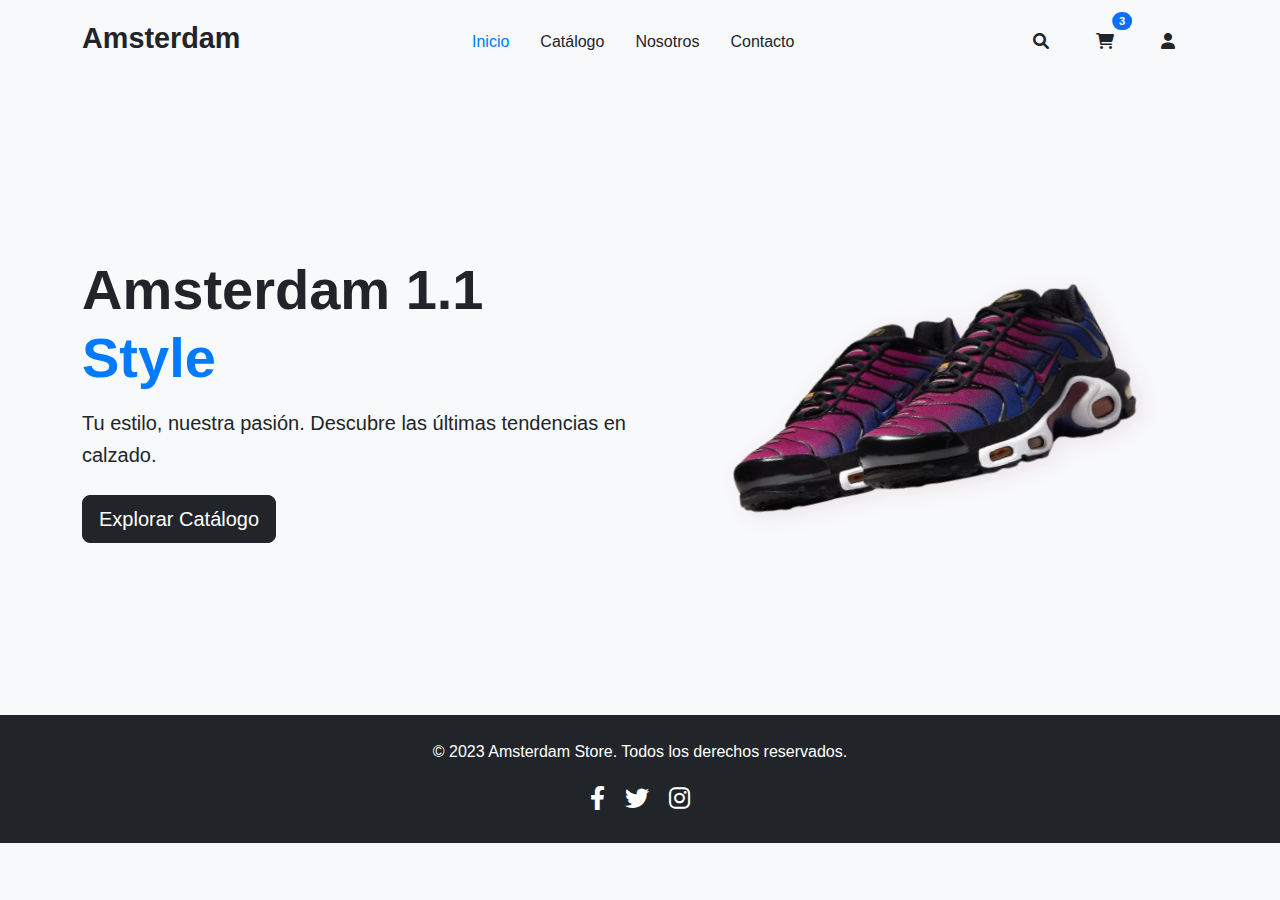
<file: Amsterdam Store/index.html>
<!DOCTYPE html>
<html lang="es">
<head>
    <meta charset="UTF-8" />
    <meta name="viewport" content="width=device-width, initial-scale=1" />
    <title>Amsterdam Store - Inicio</title>
    <!-- Bootstrap CSS -->
    <link href="https://cdn.jsdelivr.net/npm/bootstrap@5.3.0/dist/css/bootstrap.min.css" rel="stylesheet" />
    <!-- FontAwesome -->
    <link rel="stylesheet" href="https://cdnjs.cloudflare.com/ajax/libs/font-awesome/6.0.0-beta3/css/all.min.css" />
    <!-- Custom CSS -->
    <link rel="stylesheet" href="css/custom.css" />
</head>
<body>
    <!-- Navbar -->
    <nav class="navbar navbar-expand-lg navbar-light bg-light py-3">
        <div class="container">
            <a class="navbar-brand h1 fw-bold" href="index.html">Amsterdam</a>
            <button class="navbar-toggler" type="button" data-bs-toggle="collapse" data-bs-target="#navbarNav" 
                aria-controls="navbarNav" aria-expanded="false" aria-label="Toggle navigation">
                <span class="navbar-toggler-icon"></span>
            </button>
            <div class="collapse navbar-collapse" id="navbarNav">
                <ul class="navbar-nav ms-auto">
                    <li class="nav-item"><a class="nav-link active" href="index.html">Inicio</a></li>
                    <li class="nav-item"><a class="nav-link" href="shop.html">Catálogo</a></li>
                    <li class="nav-item"><a class="nav-link" href="about.html">Nosotros</a></li>
                    <li class="nav-item"><a class="nav-link" href="contact.html">Contacto</a></li>
                </ul>
                <ul class="navbar-nav ms-auto d-flex align-items-center">
                    <li class="nav-item me-3"><a class="nav-link" href="#"><i class="fas fa-search"></i></a></li>
                    <li class="nav-item me-3">
                        <a class="nav-link position-relative" href="#">
                            <i class="fas fa-shopping-cart"></i> 
                            <span class="badge bg-primary rounded-pill position-absolute top-0 start-100 translate-middle">3</span>
                        </a>
                    </li>
                    <li class="nav-item"><a class="nav-link" href="#"><i class="fas fa-user"></i></a></li>
                </ul>
            </div>
        </div>
    </nav>

    <!-- Hero Section -->
    <div class="hero-section position-relative d-flex align-items-center" style="background-color: #f8f9fa;">
        <div class="container">
            <div class="row align-items-center">
                <div class="col-md-6 text-center text-md-start">
                    <h1 class="display-4 fw-bold mb-3">Amsterdam 1.1 <span class="text-primary">Style</span></h1>
                    <p class="lead mb-4">Tu estilo, nuestra pasión. Descubre las últimas tendencias en calzado.</p>
                    <a href="shop.html" class="btn btn-dark btn-lg">Explorar Catálogo</a>
                </div>
                <div class="col-md-6 d-flex justify-content-center">
                    <img src="img/zapatilla-tn-negra-morada.png" class="img-fluid hero-shoe-img" alt="Zapatilla TN Negra y Morada" />
                </div>
            </div>
        </div>
    </div>

    <!-- Footer -->
    <footer class="bg-dark text-white py-4 mt-auto">
        <div class="container text-center">
            <p>&copy; 2023 Amsterdam Store. Todos los derechos reservados.</p>
            <div class="social-links mt-3">
                <a href="#" class="text-white mx-2"><i class="fab fa-facebook-f"></i></a>
                <a href="#" class="text-white mx-2"><i class="fab fa-twitter"></i></a>
                <a href="#" class="text-white mx-2"><i class="fab fa-instagram"></i></a>
            </div>
        </div>
    </footer>

    <!-- Bootstrap JS Bundle -->
    <script src="https://cdn.jsdelivr.net/npm/bootstrap@5.3.0/dist/js/bootstrap.bundle.min.js"></script>
</body>
</html>
</file>
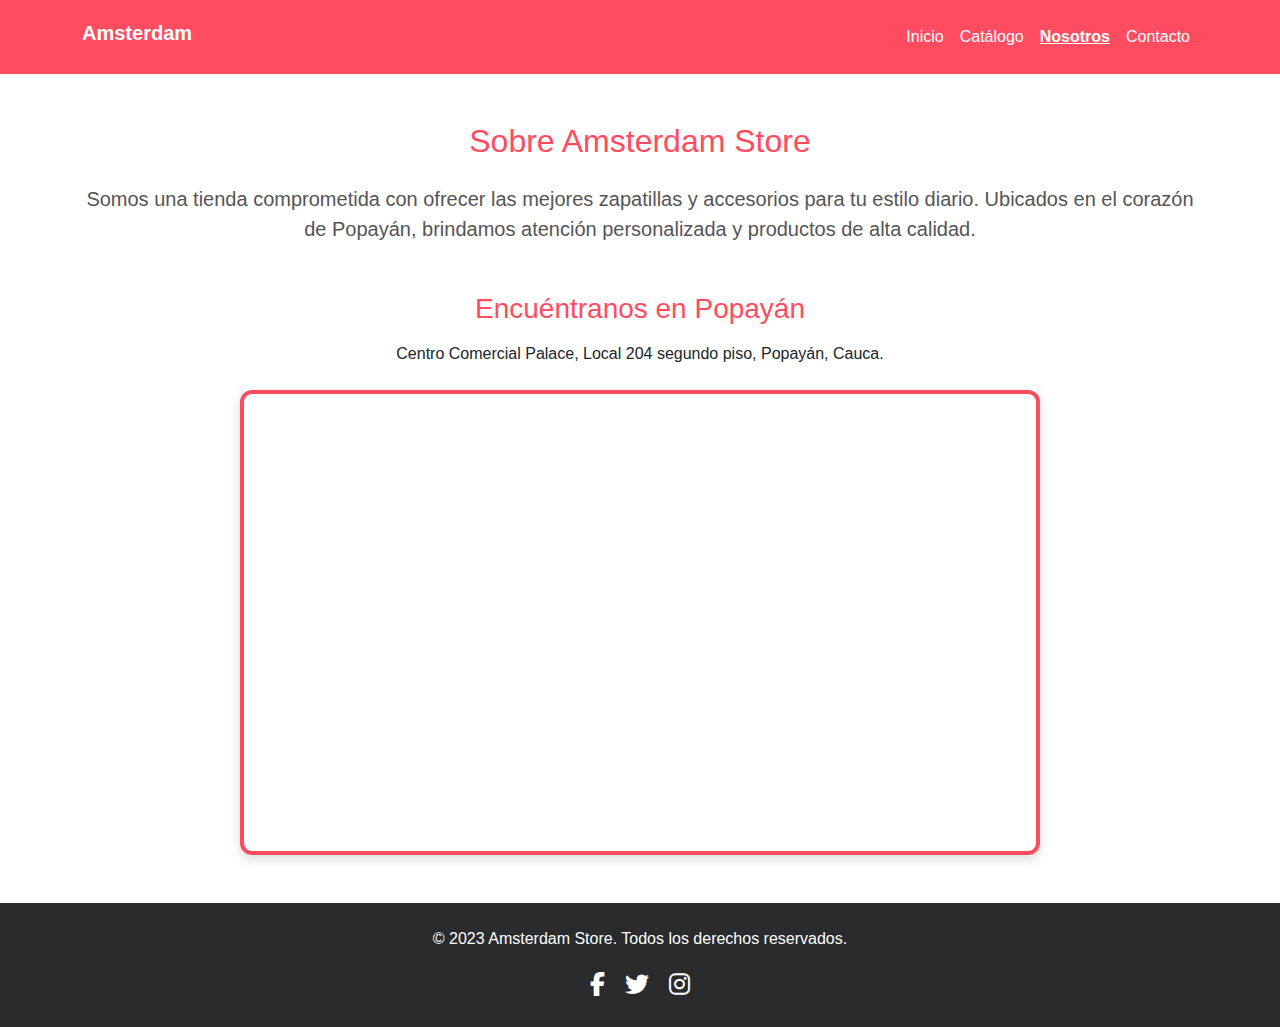
<file: Amsterdam Store/about.html>
<!DOCTYPE html>
<html lang="es">
<head>
    <meta charset="UTF-8" />
    <meta name="viewport" content="width=device-width, initial-scale=1" />
    <title>Nosotros - Amsterdam Store</title>
    <link href="https://cdn.jsdelivr.net/npm/bootstrap@5.3.0/dist/css/bootstrap.min.css" rel="stylesheet" />
    <link rel="stylesheet" href="https://cdnjs.cloudflare.com/ajax/libs/font-awesome/6.5.0/css/all.min.css" />
    <style>
        body {
            font-family: 'Segoe UI', sans-serif;
            background-color: #f9f9f9;
        }
        .navbar {
            background-color: #ff4c60 !important;
        }
        .navbar-brand,
        .nav-link {
            color: white !important;
        }
        .nav-link.active {
            font-weight: bold;
            text-decoration: underline;
        }
        h2, h3 {
            color: #ff4c60;
        }
        .lead {
            color: #555;
        }
        .map-container {
            border: 4px solid #ff4c60;
            border-radius: 12px;
            overflow: hidden;
            box-shadow: 0 4px 12px rgba(0, 0, 0, 0.15);
            max-width: 800px;
            margin: 0 auto;
        }
        footer {
            background-color: #292b2c;
        }
        .social-links a {
            font-size: 1.5rem;
            transition: transform 0.2s ease;
        }
        .social-links a:hover {
            transform: scale(1.2);
            color: #ff4c60 !important;
        }
    </style>
</head>
<body>
    <!-- Navbar -->
    <nav class="navbar navbar-expand-lg navbar-dark py-3" role="navigation">
        <div class="container">
            <a class="navbar-brand h1 fw-bold" href="index.html">Amsterdam</a>
            <button class="navbar-toggler" type="button" data-bs-toggle="collapse" data-bs-target="#navbarNav" 
                aria-controls="navbarNav" aria-expanded="false" aria-label="Alternar navegación">
                <span class="navbar-toggler-icon"></span>
            </button>
            <div class="collapse navbar-collapse" id="navbarNav">
                <ul class="navbar-nav ms-auto">
                    <li class="nav-item"><a class="nav-link" href="index.html">Inicio</a></li>
                    <li class="nav-item"><a class="nav-link" href="shop.html">Catálogo</a></li>
                    <li class="nav-item"><a class="nav-link active" aria-current="page" href="about.html">Nosotros</a></li>
                    <li class="nav-item"><a class="nav-link" href="contact.html">Contacto</a></li>
                </ul>
            </div>
        </div>
    </nav>

    <!-- Sección "Nosotros" -->
    <main>
        <section class="py-5 bg-white" aria-labelledby="about-heading">
            <div class="container">
                <h2 id="about-heading" class="text-center mb-4">Sobre Amsterdam Store</h2>
                <p class="lead text-center mb-5">
                    Somos una tienda comprometida con ofrecer las mejores zapatillas y accesorios para tu estilo diario.
                    Ubicados en el corazón de Popayán, brindamos atención personalizada y productos de alta calidad.
                </p>

                <h3 class="mb-3 text-center">Encuéntranos en Popayán</h3>
                <p class="text-center mb-4">
                    Centro Comercial Palace, Local 204 segundo piso, Popayán, Cauca.
                </p>

                <div class="map-container" role="region" aria-label="Ubicación en mapa de Google Maps">
                    <iframe 
                        src="https://www.google.com/maps/embed?pb=!1m18!1m12!1m3!1d3976.779531406431!2d-76.60925298568811!3d2.4443750552267987!2m3!1f0!2f0!3f0!3m2!1i1024!2i768!4f13.1!3m3!1m2!1s0x8e300b41f5b44c8d%3A0x98d71c1f18cc25a8!2sCentro%20Comercial%20Palace!5e0!3m2!1ses!2sco!4v1693538042706!5m2!1ses!2sco" 
                        width="100%" height="450" style="border:0;" allowfullscreen="" loading="lazy" referrerpolicy="no-referrer-when-downgrade"
                        title="Mapa de ubicación de Amsterdam Store en Popayán">
                    </iframe>
                </div>
            </div>
        </section>
    </main>

    <!-- Footer -->
    <footer class="text-white py-4 mt-auto">
        <div class="container text-center">
            <p>&copy; 2023 Amsterdam Store. Todos los derechos reservados.</p>
            <div class="social-links mt-3">
                <a href="#" class="text-white mx-2" aria-label="Facebook"><i class="fab fa-facebook-f"></i></a>
                <a href="#" class="text-white mx-2" aria-label="Twitter"><i class="fab fa-twitter"></i></a>
                <a href="#" class="text-white mx-2" aria-label="Instagram"><i class="fab fa-instagram"></i></a>
            </div>
        </div>
    </footer>

    <script src="https://cdn.jsdelivr.net/npm/bootstrap@5.3.0/dist/js/bootstrap.bundle.min.js"></script>
</body>
</html>
</file>
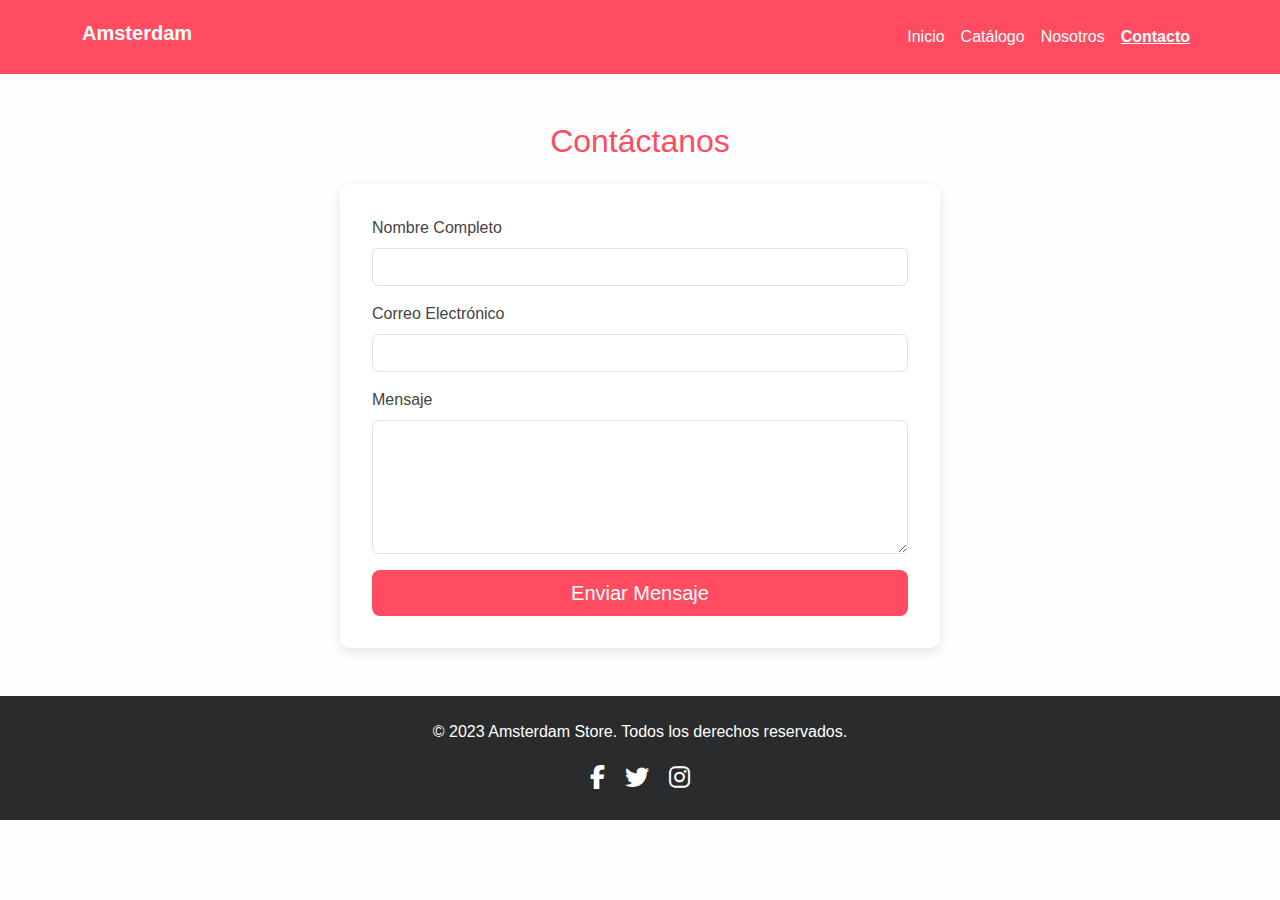
<file: Amsterdam Store/contac.html>
<!DOCTYPE html>
<html lang="es">
<head>
    <meta charset="UTF-8" />
    <meta name="viewport" content="width=device-width, initial-scale=1" />
    <title>Contacto - Amsterdam Store</title>
    <link href="https://cdn.jsdelivr.net/npm/bootstrap@5.3.0/dist/css/bootstrap.min.css" rel="stylesheet" />
    <link rel="stylesheet" href="https://cdnjs.cloudflare.com/ajax/libs/font-awesome/6.5.0/css/all.min.css" />
    <style>
        body {
            font-family: 'Segoe UI', sans-serif;
            background-color: #fefefe;
        }
        .navbar {
            background-color: #ff4c60 !important;
        }
        .navbar-brand,
        .nav-link {
            color: white !important;
        }
        .nav-link.active {
            font-weight: bold;
            text-decoration: underline;
        }
        h2 {
            color: #ff4c60;
        }
        form {
            background-color: #fff;
            padding: 2rem;
            border-radius: 10px;
            box-shadow: 0 4px 12px rgba(0, 0, 0, 0.1);
        }
        label {
            color: #444;
        }
        .btn-submit {
            background-color: #ff4c60;
            border: none;
            transition: background-color 0.3s ease;
        }
        .btn-submit:hover {
            background-color: #e04355;
        }
        footer {
            background-color: #292b2c;
        }
        .social-links a {
            font-size: 1.5rem;
            transition: transform 0.2s ease;
        }
        .social-links a:hover {
            transform: scale(1.2);
            color: #ff4c60 !important;
        }
    </style>
</head>
<body>
    <!-- Navbar -->
    <nav class="navbar navbar-expand-lg navbar-dark py-3">
        <div class="container">
            <a class="navbar-brand h1 fw-bold" href="index.html">Amsterdam</a>
            <button class="navbar-toggler" type="button" data-bs-toggle="collapse" data-bs-target="#navbarNav" 
                aria-controls="navbarNav" aria-expanded="false" aria-label="Toggle navigation">
                <span class="navbar-toggler-icon"></span>
            </button>
            <div class="collapse navbar-collapse" id="navbarNav">
                <ul class="navbar-nav ms-auto">
                    <li class="nav-item"><a class="nav-link" href="index.html">Inicio</a></li>
                    <li class="nav-item"><a class="nav-link" href="shop.html">Catálogo</a></li>
                    <li class="nav-item"><a class="nav-link" href="about.html">Nosotros</a></li>
                    <li class="nav-item"><a class="nav-link active" href="contact.html">Contacto</a></li>
                </ul>
            </div>
        </div>
    </nav>

    <!-- Sección de contacto -->
    <section class="py-5">
        <div class="container">
            <h2 class="text-center mb-4">Contáctanos</h2>
            <form action="mailto:contacto@amsterdamstore.com" method="POST" class="mx-auto" style="max-width: 600px;" enctype="application/x-www-form-urlencoded">
                <div class="mb-3">
                    <label for="name" class="form-label">Nombre Completo</label>
                    <input type="text" class="form-control" id="name" name="Nombre" required />
                </div>
                <div class="mb-3">
                    <label for="email" class="form-label">Correo Electrónico</label>
                    <input type="email" class="form-control" id="email" name="Correo" required />
                </div>
                <div class="mb-3">
                    <label for="message" class="form-label">Mensaje</label>
                    <textarea class="form-control" id="message" rows="5" name="Mensaje" required></textarea>
                </div>
                <div class="d-grid">
                    <button type="submit" class="btn btn-submit btn-lg text-white">Enviar Mensaje</button>
                </div>
            </form>
        </div>
    </section>

    <!-- Footer -->
    <footer class="text-white py-4 mt-auto">
        <div class="container text-center">
            <p>&copy; 2023 Amsterdam Store. Todos los derechos reservados.</p>
            <div class="social-links mt-3">
                <a href="#" class="text-white mx-2"><i class="fab fa-facebook-f"></i></a>
                <a href="#" class="text-white mx-2"><i class="fab fa-twitter"></i></a>
                <a href="#" class="text-white mx-2"><i class="fab fa-instagram"></i></a>
            </div>
        </div>
    </footer>

    <script src="https://cdn.jsdelivr.net/npm/bootstrap@5.3.0/dist/js/bootstrap.bundle.min.js"></script>
</body>
</html>
</file>
<file: Amsterdam Store/css/custom.css>
/* Variables de colores y tipografía global */
:root {
    --primary-color: #007bff;
    --secondary-color: #6c757d;
    --dark-color: #212529;
    --light-color: #f8f9fa;
    --success-color: #28a745;
    --danger-color: #dc3545;
}

body {
    font-family: 'Segoe UI', Roboto, 'Helvetica Neue', Arial, sans-serif;
    color: var(--dark-color);
    line-height: 1.6;
    background-color: var(--light-color);
}

/* Navbar */
.navbar .navbar-brand {
    color: var(--dark-color) !important;
    font-size: 1.8rem;
}

.navbar .nav-link {
    color: var(--dark-color) !important;
    font-weight: 500;
    margin-right: 15px;
    transition: color 0.3s ease;
}

.navbar .nav-link:hover,
.navbar .nav-link.active {
    color: var(--primary-color) !important;
}

.navbar .nav-link .badge {
    font-size: 0.7rem;
    padding: 0.3em 0.6em;
}

/* Posición del badge del carrito */
.navbar-nav .nav-link.position-relative .badge.position-absolute {
    top: 0;
    left: 100%;
    transform: translate(-50%, -50%);
}

/* Hero Section */
.hero-section {
    min-height: 70vh;
    padding: 80px 0;
    overflow: hidden;
}

.hero-section h1 {
    font-size: 3.5rem;
    color: var(--dark-color);
}

.hero-section .text-primary {
    color: var(--primary-color) !important;
}

.hero-shoe-img {
    max-width: 100%;
    height: auto;
    transform: rotate(-15deg);
    filter: drop-shadow(5px 5px 10px rgba(117, 26, 82, 0.1));
}

@media (max-width: 768px) {
    .hero-section {
        text-align: center;
    }
    .hero-shoe-img {
        margin-top: 40px;
        transform: none;
    }
}

/* Botones personalizados */
.btn.btn-dark {
    background-color: var(--dark-color) !important;
    border-color: var(--dark-color) !important;
    color: white !important;
    transition: background-color 0.3s ease, border-color 0.3s ease;
}

.btn.btn-dark:hover,
.btn.btn-dark:focus {
    background-color: #000000 !important;
    border-color: #000000 !important;
    color: white !important;
}

.btn-outline-dark {
    color: var(--dark-color) !important;
    border-color: var(--dark-color) !important;
    transition: background-color 0.3s ease, color 0.3s ease;
}

.btn-outline-dark:hover,
.btn-outline-dark:focus {
    background-color: var(--dark-color) !important;
    color: white !important;
}

/* Product Cards */
.product-card {
    border: none;
    box-shadow: 0 4px 15px rgba(0,0,0,0.05);
    transition: transform 0.2s ease-in-out, box-shadow 0.2s ease-in-out;
}

.product-card:hover {
    transform: translateY(-5px);
    box-shadow: 0 8px 20px rgba(0,0,0,0.1);
}

.product-card .card-img-top {
    height: 250px;
    object-fit: cover;
    border-top-left-radius: inherit;
    border-top-right-radius: inherit;
}

.product-card .card-body {
    padding: 1.5rem;
}

.product-card .card-title {
    font-size: 1.25rem;
    font-weight: 600;
    margin-bottom: 0.75rem;
}

.product-card .badge.bg-success {
    background-color: var(--success-color) !important;
}

.product-card .badge.bg-danger {
    background-color: var(--danger-color) !important;
}

/* Footer */
footer {
    background-color: var(--dark-color);
    color: white;
}

footer .social-links a {
    font-size: 1.5rem;
    transition: color 0.2s ease;
    color: white;
}

footer .social-links a:hover {
    color: var(--primary-color) !important;
}
</file>
